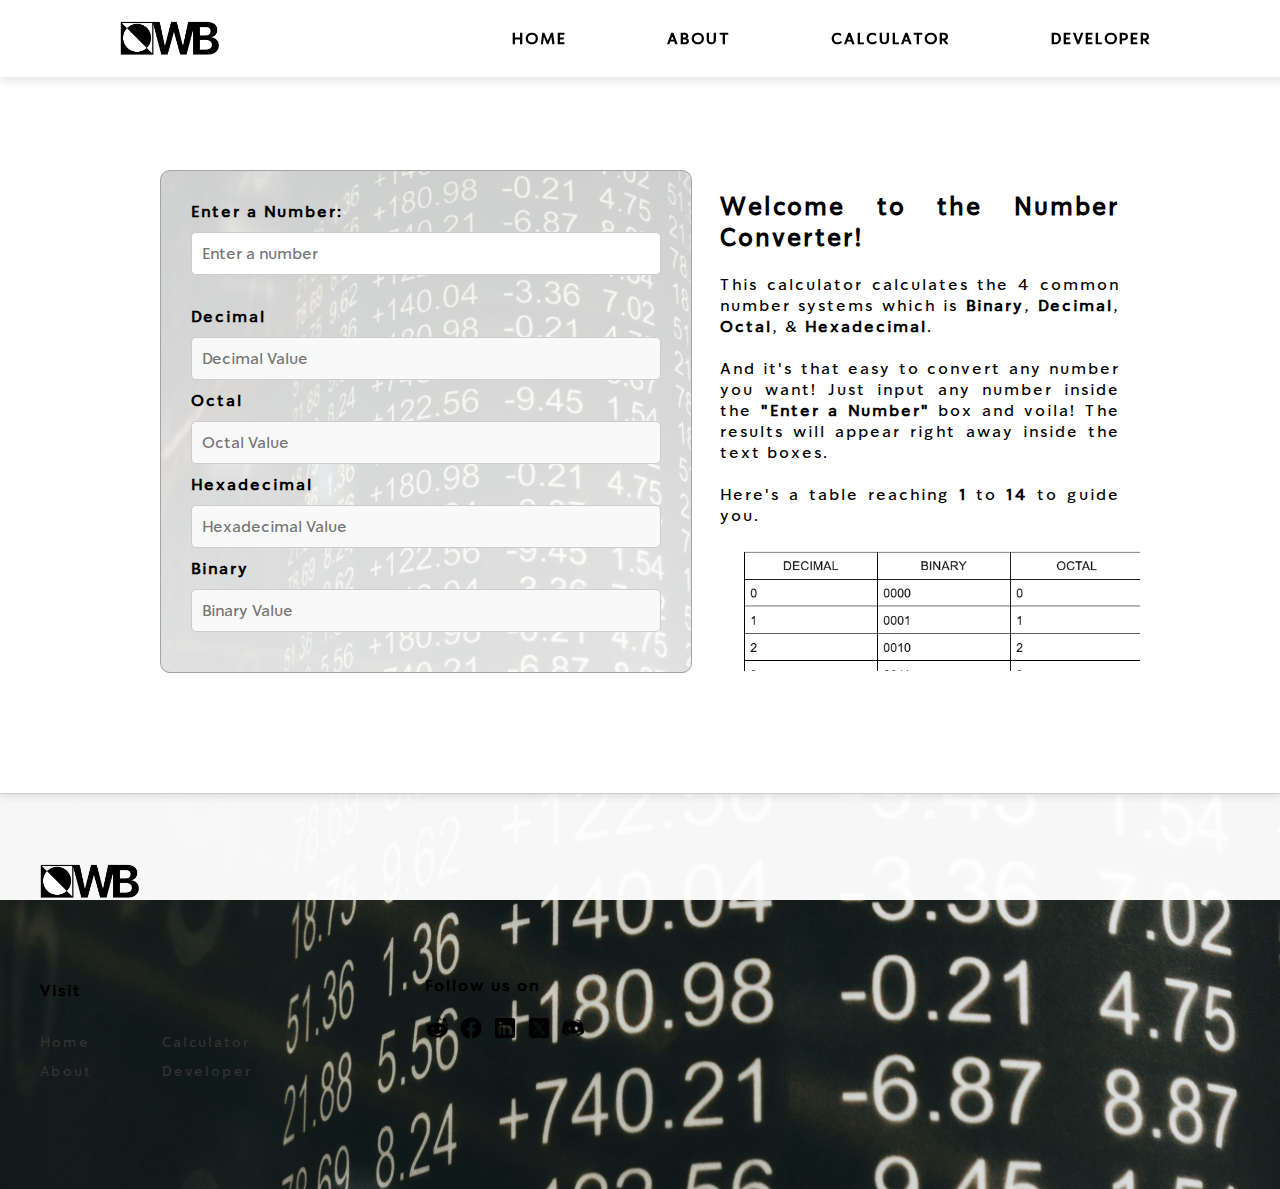
<file: index.html>
<html>
    <head>
        <link rel="stylesheet" href="CONV-Calculator.css">
        <script src="CONVjs.js" defer></script>
    </head>
    <body>
        
      <nav>
        <span onclick="window.location.href='CONV-Home.html';" style="cursor: pointer;">
            <img src="wbtm.png" alt="Clickable Logo">
        </span>
        <div class="links">
            <a href="CONV-Home.html"><span>HOME</span></a>
            <a href="CONV-About.html"><span>ABOUT</span></a>
            <a href="index.html"><span>CALCULATOR</span></a>
            <a href="CONV-Dev.html"><span>DEVELOPER</span></a>
        </div>
    </nav>

        <header>
           
        </header>

        <div class="mainbody">
            <div class="leftside">
                <div class="converter">
                  <label for="numberInput">Enter a Number:</label>
                  <input type="text" id="numberInput" placeholder="Enter a number">
              
                  <br><br>
              
                  <label>Decimal</label>
                  <input type="text" id="decimalResult" placeholder="Decimal Value" readonly>
              
                  <label>Octal</label>
                  <input type="text" id="octalResult" placeholder="Octal Value" readonly>
              
                  <label>Hexadecimal</label>
                  <input type="text" id="hexadecimalResult" placeholder="Hexadecimal Value" readonly>
              
                  <label>Binary</label>
                  <input type="text" id="binaryResult" placeholder="Binary Value" readonly>
                </div>
            </div>
            <div class="rightside">
              <p><h2><b>Welcome to the Number Converter!</b></h2>
                    
                This calculator calculates the 4 common number systems which is <b>Binary</b>, <b>Decimal</b>, <b>Octal</b>, & <b>Hexadecimal</b>.
                <br><br>
            
                And it's that easy to convert any number you want! Just input any number inside the <b>"Enter a Number"</b> box and voila!
                The results will appear right away inside the text boxes.<br><br>

                Here's a table reaching <b>1</b> to <b>14</b> to guide you.<br><br>

                <head><img src="CONVQ2img.png"></head>
            </p>
            </div>
        </div>

        <footer class="footer">
            <div class="footer-container">
          
              <div class="footer-links">
                <img src="wbtm.png" alt="Footer Image" class="footer-image">
                <h4>Visit</h4>
                <div class="links-group">
                  <ul>
                    <li><a href="CONV-Home.html">Home</a></li>
                    <li><a href="CONV-About.html">About</a></li>
                  </ul>
                  <ul>
                    <li><a href="index.html">Calculator</a></li>
                    <li><a href="CONV-Dev.html">Developer</a></li>
                  </ul>
                </div>
              </div>
          
              <div class="footer-social">
                <h4>Follow us on</h4>
                <div class="social-icons">
                  <a href="https://www.reddit.com/user/lmao_fine/"><img src="reddit.png" alt="Reddit"></a>
                  <a href="https://www.facebook.com/vinceedward.blaya.1"><img src="facebook.png" alt="Facebook"></a>
                  <a href="https://www.linkedin.com/in/vince-blaya-786873280/"><img src="linkedin.png" alt="LinkedIn"></a>
                  <a href="https://x.com/Bububjhib"><img src="twitter-x.png" alt="Twitter"></a>
                  <a href="https://discord.gg/GNZacyxQDV"><img src="discord.png" alt="Discord"></a>
                </div>
              </div>
            </div>
          </footer>
          
    </body>
</html>
</file>
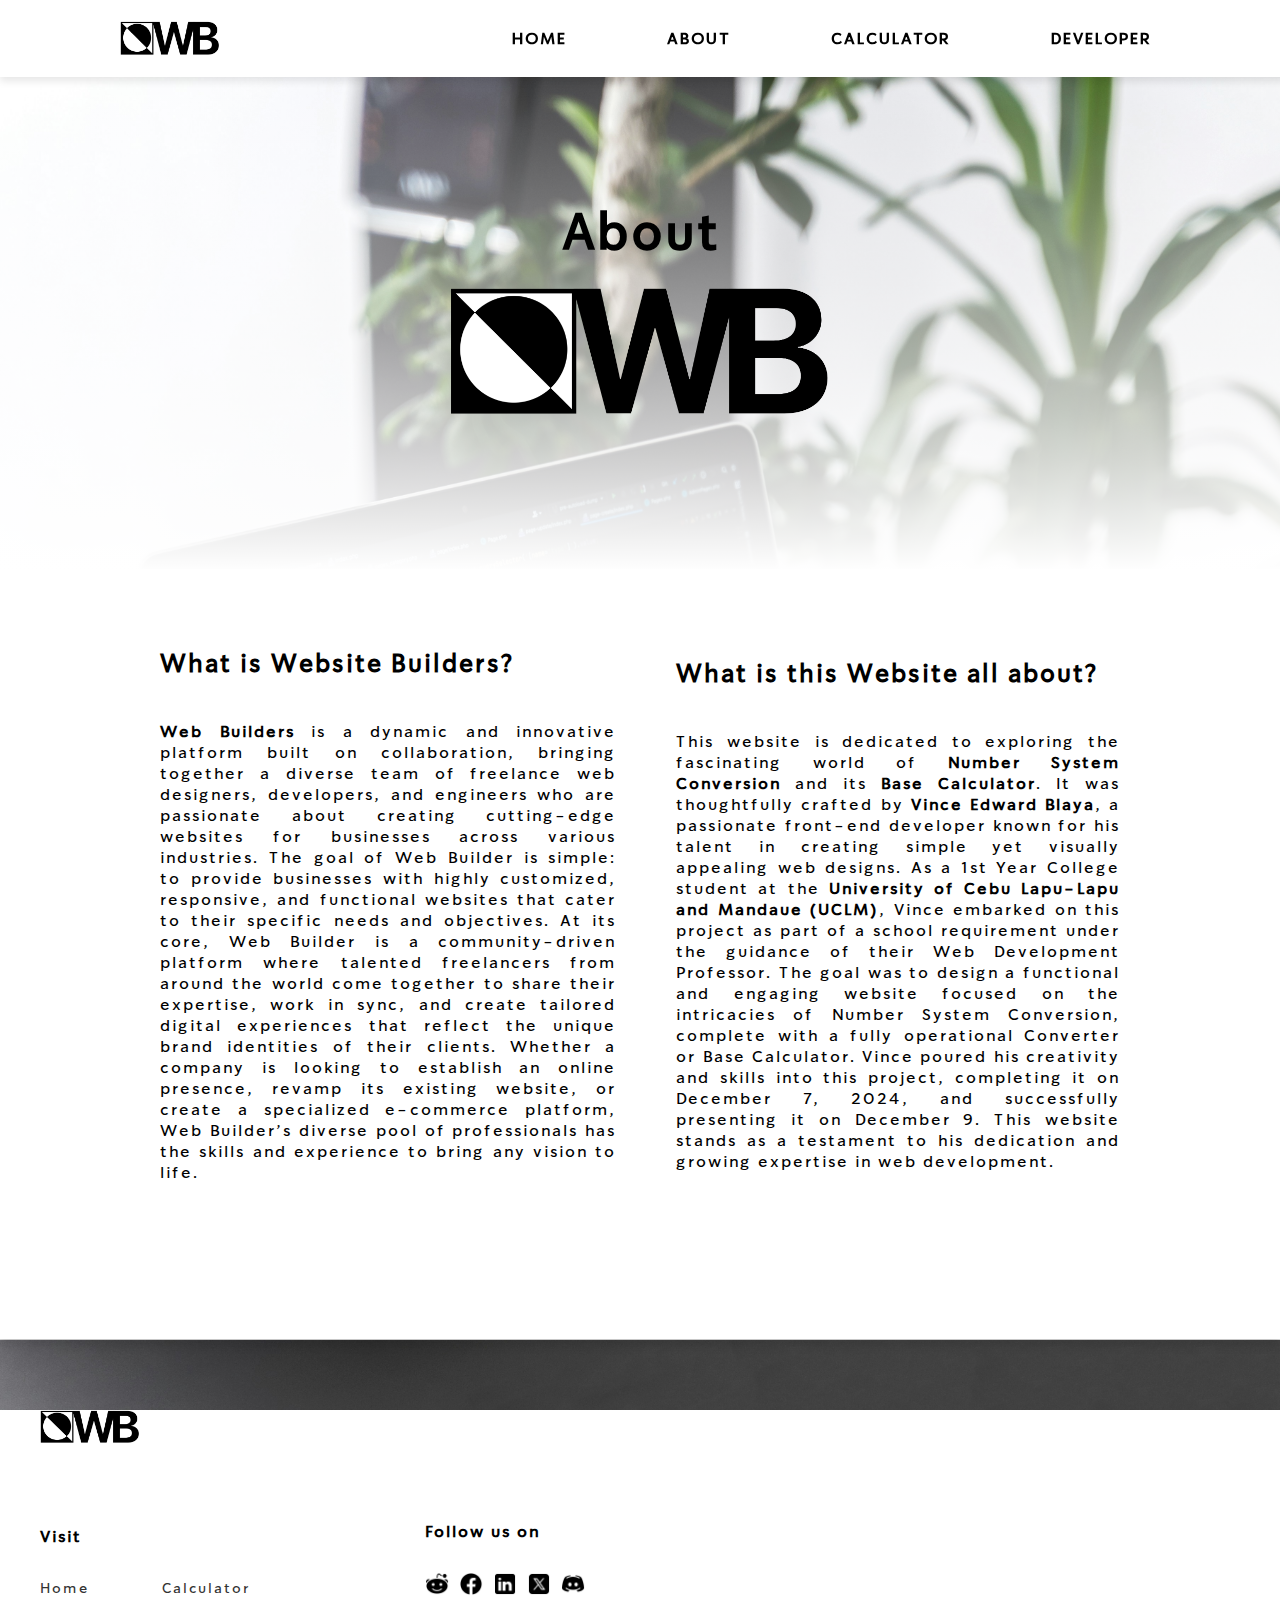
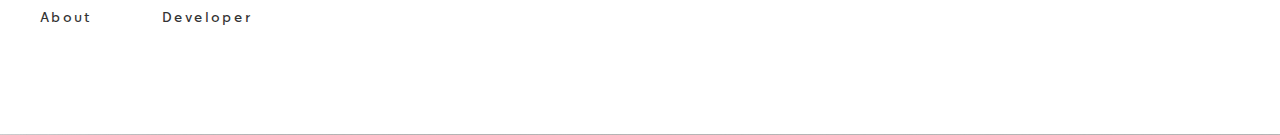
<file: CONV-About.html>
<html>
    <head>
        <link rel="stylesheet" href="CONV-About.css">
    </head>
    <body>
        
      <nav>
        <span onclick="window.location.href='CONV-Home.html';" style="cursor: pointer;">
            <img src="wbtm.png" alt="Clickable Logo">
        </span>
        <div class="links">
            <a href="CONV-Home.html"><span>HOME</span></a>
            <a href="CONV-About.html"><span>ABOUT</span></a>
            <a href="index.html"><span>CALCULATOR</span></a>
            <a href="CONV-Dev.html"><span>DEVELOPER</span></a>
        </div>
    </nav>

        <div class="about-header">
          <p>About</p>
          <img src="wbtm.png" alt="About Section Image" class="about-image">
        </div>

        <div class="mainbody">

            <div class="leftside">
                <p>
                  
                  <h2><b>What is Website Builders?</b></h2><br>
                  
                  <b>Web Builders</b> is a dynamic and innovative platform built on collaboration, bringing together a diverse team of 
                  freelance web designers, developers, and engineers who are passionate about creating cutting-edge websites for
                  businesses across various industries. The goal of Web Builder is simple: to provide businesses with highly 
                  customized, responsive, and functional websites that cater to their specific needs and objectives. 
                  At its core, Web Builder is a community-driven platform where talented freelancers from around the world come 
                  together to share their expertise, work in sync, and create tailored digital experiences that reflect the 
                  unique brand identities of their clients. Whether a company is looking to establish an online presence, 
                  revamp its existing website, or create a specialized e-commerce platform, Web Builder’s diverse pool of 
                  professionals has the skills and experience to bring any vision to life.

                </p>
            </div>

            <div class="rightside">
                <p>

                  <h2><b>What is this Website all about?</b></h2><br>
                  
                  This website is dedicated to exploring the fascinating world of <b>Number System Conversion</b> and its 
                  <b>Base Calculator</b>. It was thoughtfully crafted by <b>Vince Edward Blaya</b>, a passionate front-end 
                  developer known for his talent in creating simple yet visually appealing web designs. As a 1st Year College 
                  student at the <b>University of Cebu Lapu-Lapu and Mandaue (UCLM)</b>, Vince embarked on this project as 
                  part of a school requirement under the guidance of their Web Development Professor. The goal was to design 
                  a functional and engaging website focused on the intricacies of Number System Conversion, complete with a 
                  fully operational Converter or Base Calculator. Vince poured his creativity and skills into this project, 
                  completing it on December 7, 2024, and successfully presenting it on December 9. This website stands as a 
                  testament to his dedication and growing expertise in web development.

                </p>
            </div>
        </div>

        <footer class="footer">
            <div class="footer-container">
          
              <div class="footer-links">
                <img src="wbtm.png" alt="Footer Image" class="footer-image">
                <h4>Visit</h4>
                <div class="links-group">
                  <ul>
                    <li><a href="CONV-Home.html">Home</a></li>
                    <li><a href="CONV-About.html">About</a></li>
                  </ul>
                  <ul>
                    <li><a href="index.html">Calculator</a></li>
                    <li><a href="CONV-Dev.html">Developer</a></li>
                  </ul>
                </div>
              </div>
          
              <div class="footer-social">
                <h4>Follow us on</h4>
                <div class="social-icons">
                  <div class="social-icons">
                    <a href="https://www.reddit.com/user/lmao_fine/"><img src="reddit.png" alt="Reddit"></a>
                    <a href="https://www.facebook.com/vinceedward.blaya.1"><img src="facebook.png" alt="Facebook"></a>
                    <a href="https://www.linkedin.com/in/vince-blaya-786873280/"><img src="linkedin.png" alt="LinkedIn"></a>
                    <a href="https://x.com/Bububjhib"><img src="twitter-x.png" alt="Twitter"></a>
                    <a href="https://discord.gg/GNZacyxQDV"><img src="discord.png" alt="Discord"></a>
                  </div>
                </div>
              </div>
            </div>
          </footer>
          
    </body>
</html>
</file>
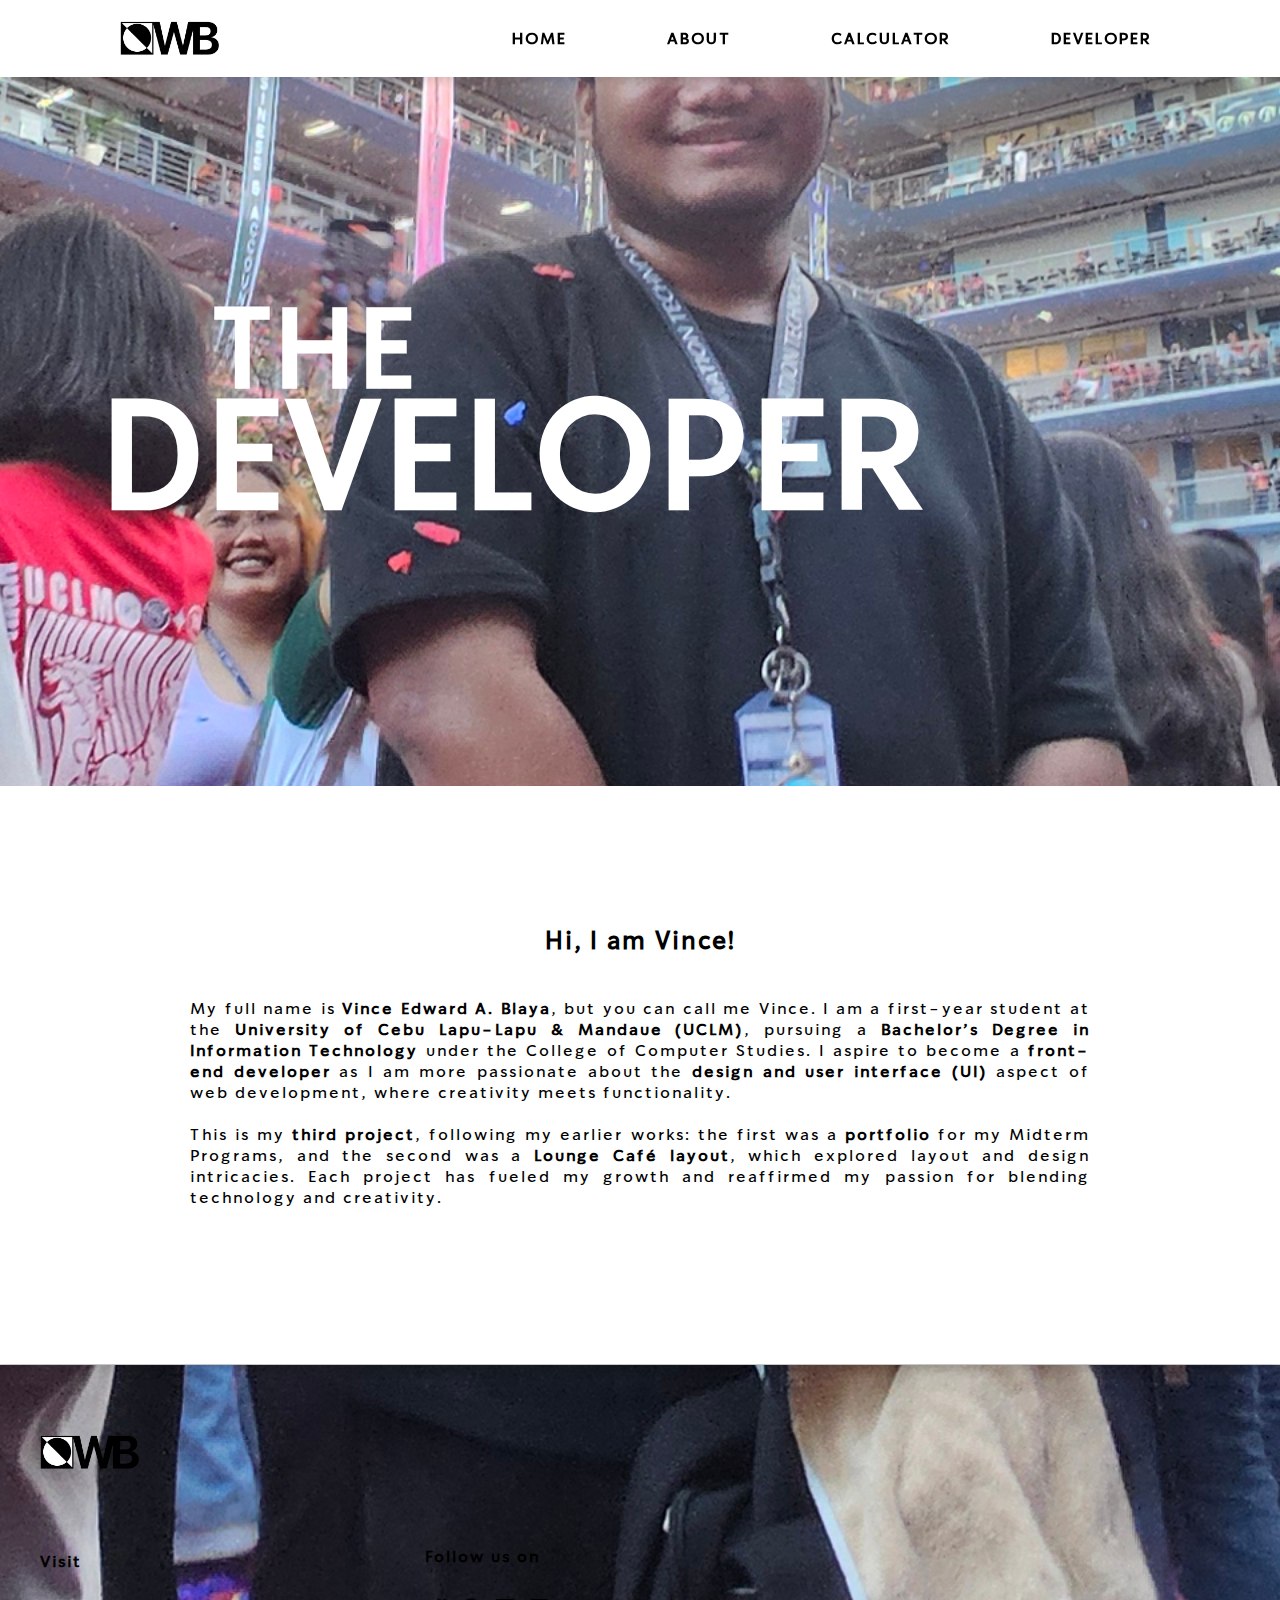
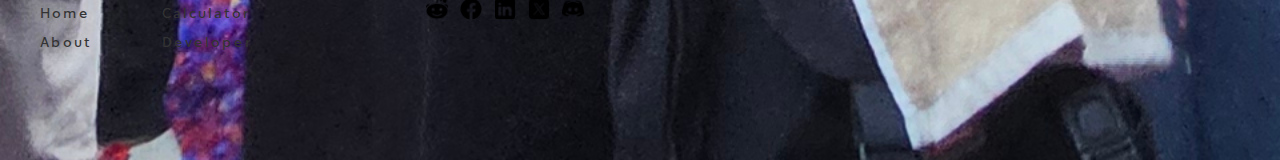
<file: CONV-Dev.html>
<html>
    <head>
        <link rel="stylesheet" href="CONV-Dev.css">
    </head>
    <body>
        
      <nav>
        <span onclick="window.location.href='CONV-Home.html';" style="cursor: pointer;">
            <img src="wbtm.png" alt="Clickable Logo">
        </span>
        <div class="links">
            <a href="CONV-Home.html"><span>HOME</span></a>
            <a href="CONV-About.html"><span>ABOUT</span></a>
            <a href="index.html"><span>CALCULATOR</span></a>
            <a href="CONV-Dev.html"><span>DEVELOPER</span></a>
        </div>
    </nav>

        <div class="about-header">
          <p>THE</p>
          <h1>DEVELOPER</h1>
        </div>

        <div class="mainbody">

            <div class="leftside">
                <p>
                  
                  <h2><b>Hi, I am Vince!</b></h2><br>
                  
                  My full name is <b>Vince Edward A. Blaya</b>, but you can call me Vince. I am a first-year student at the 
                  <b>University of Cebu Lapu-Lapu & Mandaue (UCLM)</b>, pursuing a <b>Bachelor’s Degree in Information 
                    Technology</b> under the College of Computer Studies. I aspire to become a <b>front-end developer</b> 
                    as I am more passionate about the <b>design and user interface (UI)</b> aspect of web development, where 
                    creativity meets functionality.<br><br>

                  This is my <b>third project</b>, following my earlier works: the first was a <b>portfolio</b> for my Midterm 
                  Programs, and the second was a <b>Lounge Café layout</b>, which explored layout and design intricacies. Each 
                  project has fueled my growth and reaffirmed my passion for blending technology and creativity.

                </p>
            </div>
        </div>

        <footer class="footer">
            <div class="footer-container">
          
              <div class="footer-links">
                <img src="wbtm.png" alt="Footer Image" class="footer-image">
                <h4>Visit</h4>
                <div class="links-group">
                  <ul>
                    <li><a href="CONV-Home.html">Home</a></li>
                    <li><a href="CONV-About.html">About</a></li>
                  </ul>
                  <ul>
                    <li><a href="index.html">Calculator</a></li>
                    <li><a href="CONV-Dev.html">Developer</a></li>
                  </ul>
                </div>
              </div>
          
              <div class="footer-social">
                <h4>Follow us on</h4>
                <div class="social-icons">
                  <div class="social-icons">
                    <a href="https://www.reddit.com/user/lmao_fine/"><img src="reddit.png" alt="Reddit"></a>
                    <a href="https://www.facebook.com/vinceedward.blaya.1"><img src="facebook.png" alt="Facebook"></a>
                    <a href="https://www.linkedin.com/in/vince-blaya-786873280/"><img src="linkedin.png" alt="LinkedIn"></a>
                    <a href="https://x.com/Bububjhib"><img src="twitter-x.png" alt="Twitter"></a>
                    <a href="https://discord.gg/GNZacyxQDV"><img src="discord.png" alt="Discord"></a>
                  </div>
                </div>
              </div>
            </div>
          </footer>
          
    </body>
</html>
</file>
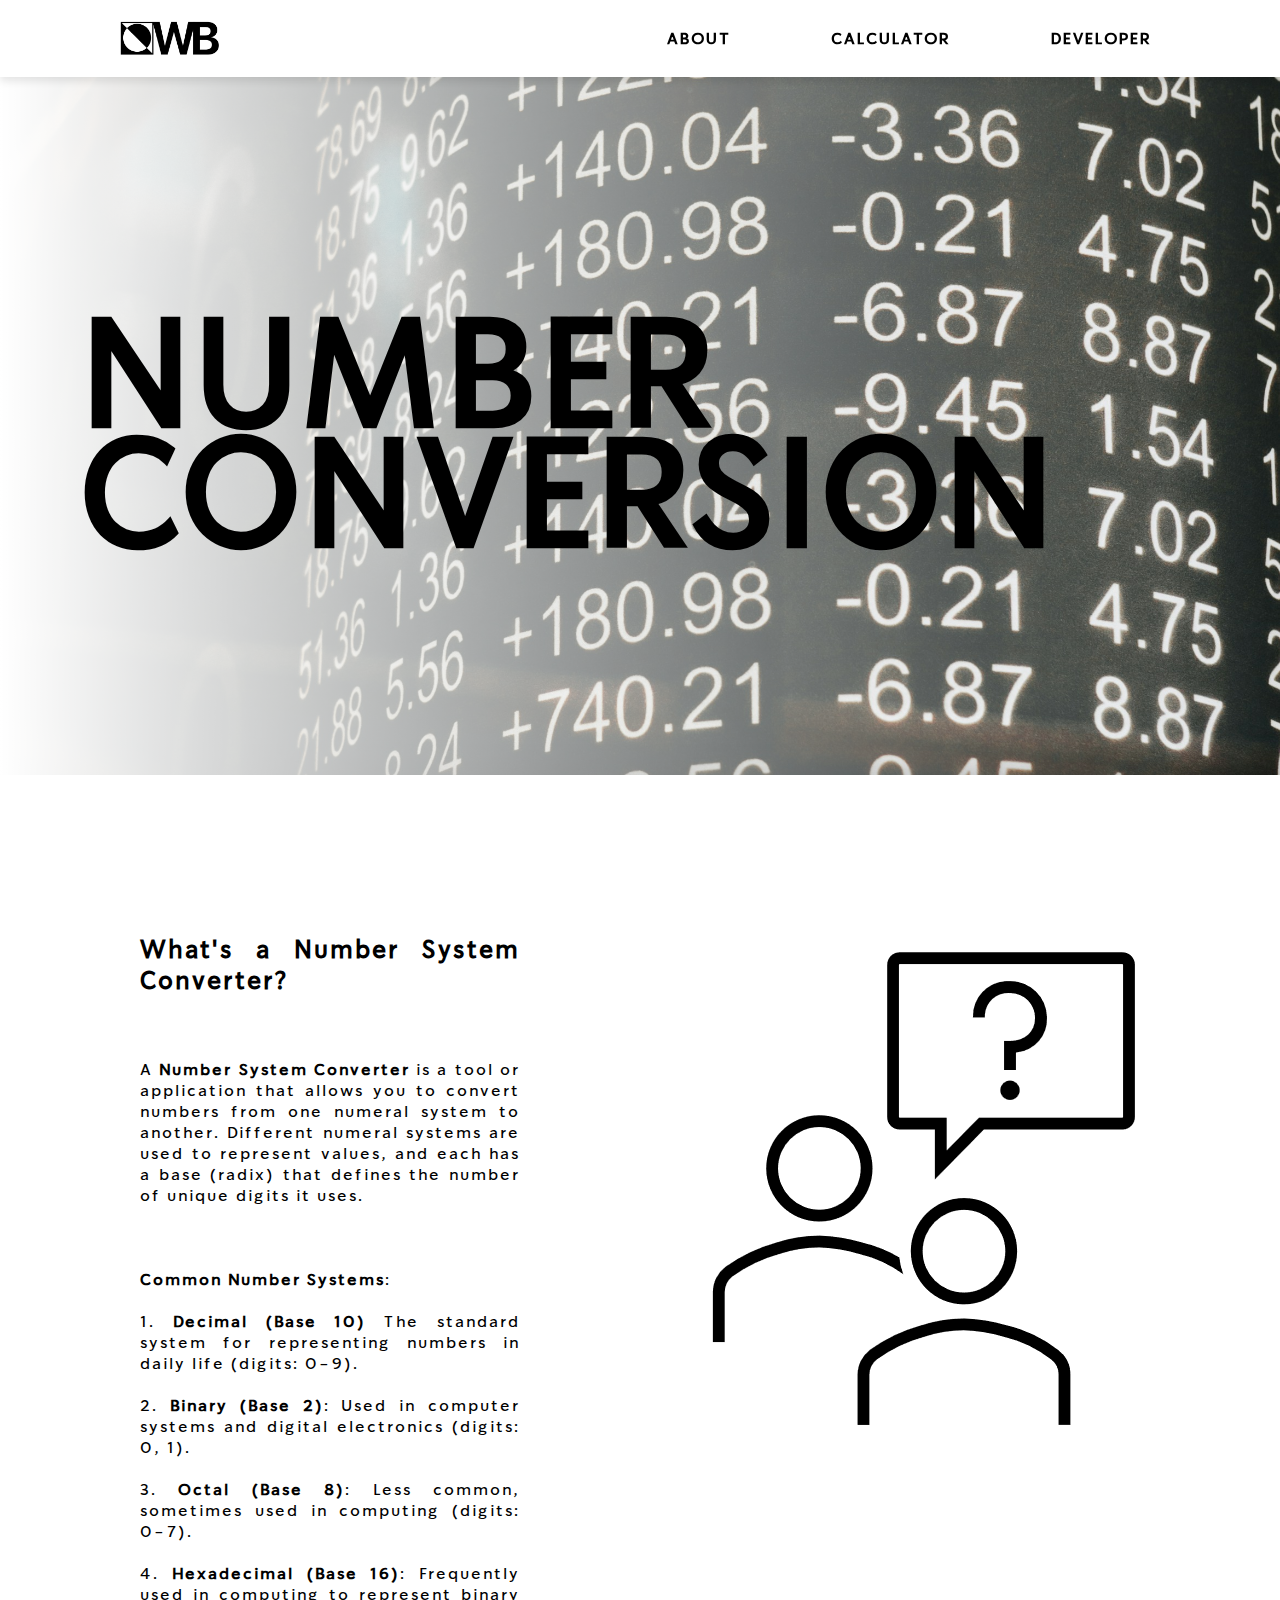
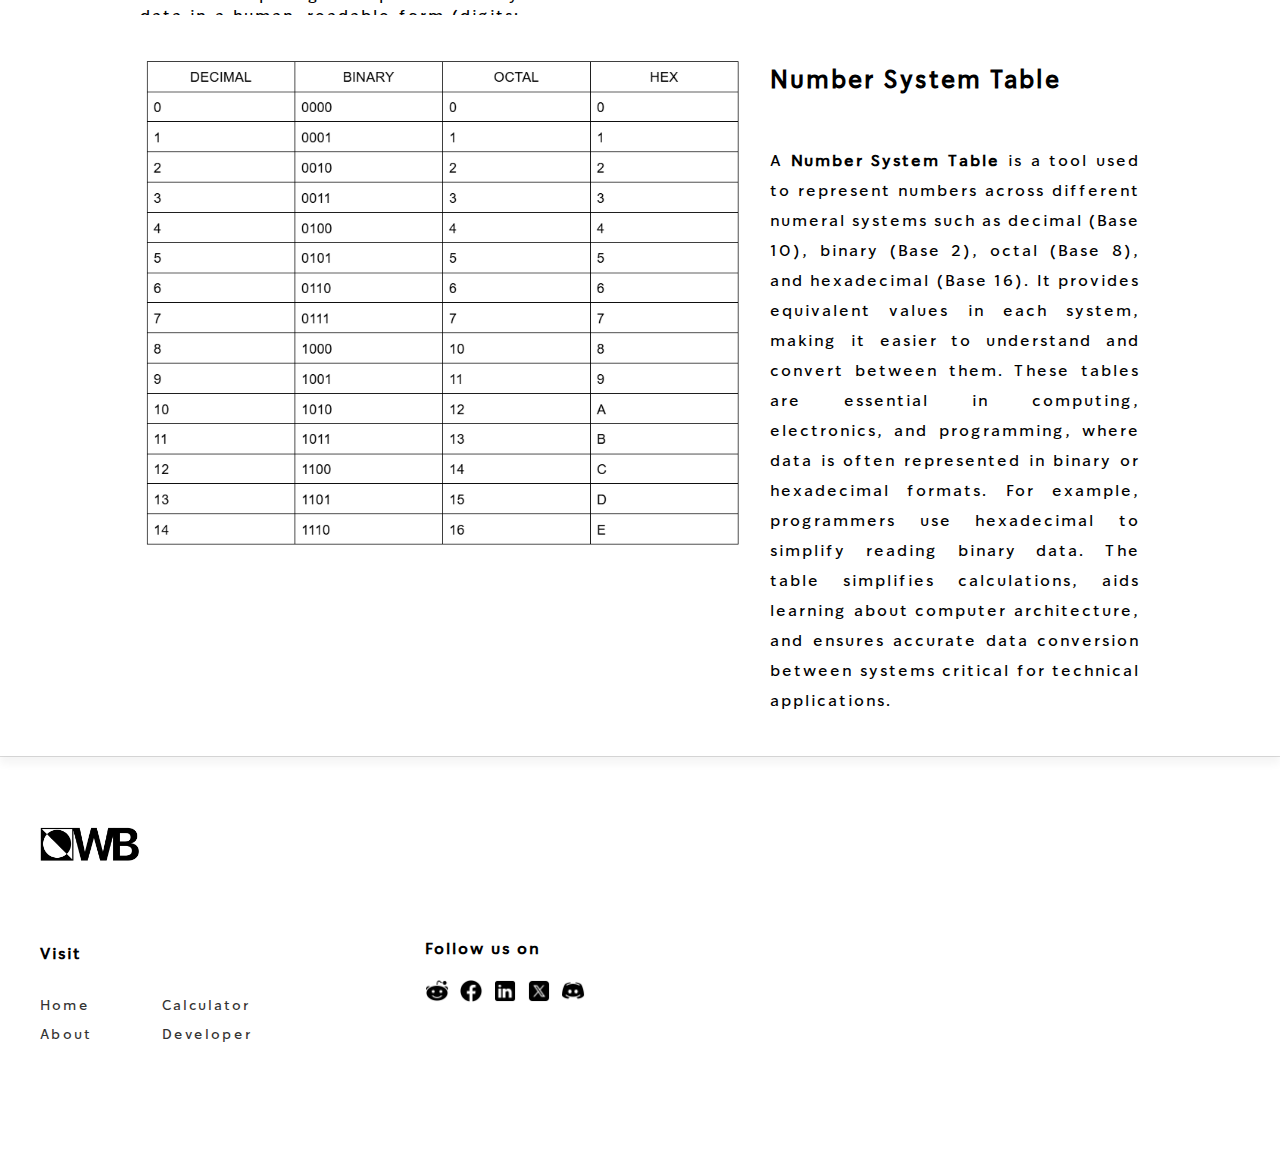
<file: CONV-Home.html>
<html>
    <head>
        <link rel="stylesheet" href="CONV-Home.css">
    </head>
    <body>
        
      <nav>
        <span>
            <img src="wbtm.png" alt="Clickable Logo">
        </span>
        <div class="links">
            <a href="CONV-About.html"><span>ABOUT</span></a>
            <a href="index.html"><span>CALCULATOR</span></a>
            <a href="CONV-Dev.html"><span>DEVELOPER</span></a>
        </div>
    </nav>

        <header>
            <h1>NUMBER</h1>
            <h2>CONVERSION</h2>
        </header>

        <div class="mainbody">
            <div class="leftside">
                <p><h2><b>What's a Number System Converter?</b></h2><br><br>
                    
                    A <b>Number System Converter</b> is a tool or application that allows you to convert numbers from one numeral system to another. 
                   Different numeral systems are used to represent values, and each has a base (radix) that defines the number of unique digits it uses.<br><br><br><br>
                
                    <b>Common Number Systems</b>:<br><br>
                    1. <b>Decimal (Base 10)</b> The standard system for representing numbers in daily life (digits: 0-9).<br><br>
                    2. <b>Binary (Base 2)</b>: Used in computer systems and digital electronics (digits: 0, 1).<br><br>
                    3. <b>Octal (Base 8)</b>: Less common, sometimes used in computing (digits: 0-7).<br><br>
                    4. <b>Hexadecimal (Base 16)</b>: Frequently used in computing to represent 
                          binary data in a human-readable form (digits: 0-9, A-F).
                </p>
            </div>
            <div class="rightside">
                <head><img src="CONVQimg.png"></head>
            </div>
        </div>

        <div class="mainbody2">
            <div class="rightside2">
                <head><img src="CONVQ2img.png"></head>
            </div>
            <div class="leftside2">
                <br><p><h2><b>Number System Table</b></h2><br>
                    
                    A <b>Number System Table</b> is a tool used to represent numbers across different numeral systems such as decimal (Base 10), binary (Base 2), 
                    octal (Base 8), and hexadecimal (Base 16). It provides equivalent values in each system, making it easier to understand and convert between them. 
                    These tables are essential in computing, electronics, and programming, where data is often represented in binary or hexadecimal formats. For example, 
                    programmers use hexadecimal to simplify reading binary data. The table simplifies calculations, aids learning about computer architecture, and ensures 
                    accurate data conversion between systems critical for technical applications.
                </p>
            </div>
        </div>

        <footer class="footer">
            <div class="footer-container">
          
              <div class="footer-links">
                <img src="wbtm.png" alt="Footer Image" class="footer-image">
                <h4>Visit</h4>
                <div class="links-group">
                  <ul>
                    <li><a href="CONV-Calculator.html">Home</a></li>
                    <li><a href="CONV-About.html">About</a></li>
                  </ul>
                  <ul>
                    <li><a href="index.html">Calculator</a></li>
                    <li><a href="CONV-Dev.html">Developer</a></li>
                  </ul>
                </div>
              </div>
          
              <div class="footer-social">
                <h4>Follow us on</h4>
                <div class="social-icons">
                  <a href="https://www.reddit.com/user/lmao_fine/"><img src="reddit.png" alt="Reddit"></a>
                  <a href="https://www.facebook.com/vinceedward.blaya.1"><img src="facebook.png" alt="Facebook"></a>
                  <a href="https://www.linkedin.com/in/vince-blaya-786873280/"><img src="linkedin.png" alt="LinkedIn"></a>
                  <a href="https://x.com/Bububjhib"><img src="twitter-x.png" alt="Twitter"></a>
                  <a href="https://discord.gg/GNZacyxQDV"><img src="discord.png" alt="Discord"></a>
                </div>
              </div>
            </div>
          </footer>

    </body>
</html>
</file>
<file: CONV-Calculator.css>
@font-face 
{
    font-family: 'SoDoSans';
    src: url('./SoDoSans-Regular.ttf') format('truetype');
}

body 
{
            background-image: url(CONVimg.jpg);
            min-height: auto; 
            background-attachment: fixed;
            background-position: center;
            background-repeat: no-repeat;
            background-size: cover;
            margin: 0;
            padding: 0;
}

header 
{
            position: relative;
            padding: 20px;
            background: linear-gradient(to right, white 0%, rgba(255, 255, 255, 0) 100%);
            z-index: 1;
            min-height: 0px;
}

header h1
{
            margin: 0; 
            position: absolute; 
            top: 190px; 
            left: 80px; 
            font-size: 110px;
            font-family: 'SoDoSans';
            font-weight: 1200;
            letter-spacing: 2px;
            color: black;
}

nav 
{
            background-color: white;
            overflow: hidden;
            position: fixed;
            top: 0;
            left: 0;
            width: 100%;
            z-index: 1000;
            box-shadow: 0 4px 8px rgba(0, 0, 0, 0.1);
            display: flex;
            align-items: center;
            justify-content: space-between;
            padding: 21px 50px; 
}

nav span 
{
            display: inline-block;
            cursor: pointer;
            font-family: 'SoDoSans';
            font-weight: 700;
            letter-spacing: 2px;
}

nav img 
{
            width: 100px;
            margin-left: 70px;
}

nav .links 
{
            display: flex;
            gap: 100px; 
            flex-grow: 1;
            justify-content: flex-end;
            margin-right: 178px;
}

nav a 
{
            text-decoration: none;
            color: black;
            font-family: 'SoDoSans';
            font-weight: 700;
            letter-spacing: 2px;
            display: inline-block;
}

nav a span 
{
            padding: 0; 
            transition: color 0.3s ease; 
}

nav a:hover span 
{
            color: grey; 
}

.mainbody
{
            background-color: white;
            position: relative;
            justify-content: center; 
            align-items: center;
            gap: 20px;
            display: flex;
            padding-left: 140px;
            padding-right: 140px;
            padding-top: 90px;
            padding-bottom: 100px;
            min-height: auto;
            font-family: 'SoDoSans';
            letter-spacing: 2px;
            box-shadow: 0 4px 8px rgba(0, 0, 0, 0.1);
}

.leftside
{
            background-color: white;
            margin: 0;
            padding: 20px;
            border-radius: 20px;
            width: 50%;
}

.rightside
{
            overflow: scroll;
            height: 479px;
            scrollbar-width: none; 
            text-align: justify;
            background-color: white;
            margin: 0;
            padding: 20px;
            width: 50%;
}

.rightside img
{
            top: 40px; 
            width: 540px;
            margin-top: 0px;
            margin-left: 18px;
}
.converter 
{
            margin-top: 20px;
            background: linear-gradient(rgba(255, 255, 255, 0.792), rgba(255, 255, 255, 0.863)), url(CONVimg.jpg);
            background-repeat: no-repeat;
            background-size: cover;
            border: 1px solid #a4a4a4;
            padding: 30px;
            border-radius: 10px;
            width: 470px;
}

label 
{
            font-weight: bold;
            font-family: 'SoDoSans';
            margin-bottom: 5px;
            display: inline-block;
}

input 
{
            padding: 10px;
            margin-top: 5px;
            margin-bottom: 10px;
            width: 100%;
            font-family: 'SoDoSans';
            font-size: 16px;
            border: 1px solid #ccc;
            border-radius: 5px;
}

input[readonly] 
{
            background-color: #f9f9f9;
            color: #6E7272;
}

.footer 
{
            background: linear-gradient(rgba(255, 255, 255, 0.953), rgba(255, 255, 255, 0.964)), url(CONVimg.jpg);
            background-attachment: fixed;
            background-position: center;
            background-repeat: no-repeat;
            background-size: cover;
            padding: 50px 0;
            padding-bottom: 100px;
            border-top: 1px solid #ddd;
            font-family: 'SoDoSans';
            letter-spacing: 2px;
}
  
.footer-container 
{
            display: flex;
            justify-content: space-between;
            flex-direction: row;
            align-items: flex-start;
            max-width: 1200px;
            margin: 0 auto;
            padding: 0 20px;
            gap: 50px;
}
  
.footer-links, .footer-social 
{
            flex: 1;
            margin-right: 20px;
            width: 100%;
}

.footer-social 
{
            display: flex;
            flex-direction: column; 
            align-items: flex-start; 
            margin-top: 110px;
            margin-right: 500px;
}
  
.footer-links h4, .footer-social h4 
{
            font-size: 16px;
            margin-bottom: 10px;
}
  
.footer-links ul 
{
            list-style: none;
            padding: 0;
}
  
.footer-links li 
{
            margin-bottom: 8px;
}
  
.footer-links a 
{
            text-decoration: none;
            color: #333;
            font-size: 14px;
}
  
.footer-links a:hover 
{
            text-decoration: underline;
}
  
.footer-social .social-icons 
{
            display: flex;
            gap: 10px;
            margin-top: 10px;
}
  
.footer-social .social-icons a img 
{
            width: 24px; /* Adjust size as needed */
            height: 24px;
            transition: transform 0.3s;
}
  
.footer-social .social-icons a img:hover 
{
            transform: scale(1.2);
}

.footer-links 
{
            display: flex;
            flex-direction: column;
}
  
.links-group 
{
            display: flex; 
            gap: 70px; 
            padding-top: 20px;
}
  
.footer-links ul 
{
            list-style: none;
            padding: 0;
            margin: 0;
}
  
.footer-links ul li 
{
            margin-bottom: 8px;
}
  
.footer-links ul a 
{
            text-decoration: none;
            color: #333;
            font-size: 14px;
            transition: transform 0.3s ease;
            display: inline-block; 
}
  
.footer-links ul a:hover 
{
            text-decoration: none;
            transform: scale(1.2);
}

.footer-image 
{
            display: block;
            margin: 0;
            max-width: 100px; 
            height: auto;
            padding-bottom: 60px;
            padding-top: 20px;
}
</file>
<file: CONV-About.css>
@font-face 
{
    font-family: 'SoDoSans';
    src: url('./SoDoSans-Regular.ttf') format('truetype');
}

body 
{
            background: linear-gradient(to top, rgba(255, 255, 255, 1) 67%, rgba(255, 255, 255, 0) 100%), url(CONVAimg.jpg);
            background-position: bottom;
            background-size: cover;
            background-repeat: no-repeat;
            min-height: auto;
            margin: 0;
            padding: 0;
}

header h1
{
            margin: 0; 
            position: absolute; 
            top: 190px; 
            left: 80px; 
            font-size: 110px;
            font-family: 'SoDoSans';
            font-weight: 1200;
            letter-spacing: 2px;
            color: black;
}

nav
{
            background-color: white;
            overflow: hidden;
            position: fixed;
            top: 0;
            left: 0;
            width: 100%;
            z-index: 1000;
            box-shadow: 0 4px 8px rgba(0, 0, 0, 0.1);
}

nav 
{
            background-color: white;
            overflow: hidden;
            position: fixed;
            top: 0;
            left: 0;
            width: 100%;
            z-index: 1000;
            box-shadow: 0 4px 8px rgba(0, 0, 0, 0.1);
            display: flex;
            align-items: center;
            justify-content: space-between;
            padding: 21px 50px; 
}

nav span 
{
            display: inline-block;
            cursor: pointer;
            font-family: 'SoDoSans';
            font-weight: 700;
            letter-spacing: 2px;
}

nav img 
{
            width: 100px;
            margin-left: 70px;
}

nav .links 
{
            display: flex;
            gap: 100px; 
            flex-grow: 1;
            justify-content: flex-end;
            margin-right: 178px;
}

nav a 
{
            text-decoration: none;
            color: black;
            font-family: 'SoDoSans';
            font-weight: 700;
            letter-spacing: 2px;
            display: inline-block;
}

nav a span 
{
            padding: 0; 
            transition: color 0.3s ease; 
}

nav a:hover span 
{
            color: grey; 
}

.about-header 
{
            text-align: center;
            margin-bottom: 150px;
            margin-top: 200px;
}

.about-header p 
{
            font-family: 'SoDoSans';
            font-weight: 700;
            font-size: 50px;
            margin: 20px 0;
            color: black;
            letter-spacing: 2px;
}

.about-header .about-image 
{
            max-width: 30%;
            height: auto;
            margin: 20px auto;
            display: block;
}

.mainbody
{
            background-color: white;
            position: relative;
            justify-content: center; 
            align-items: center;
            gap: 20px;
            display: flex;
            padding-left: 140px;
            padding-right: 140px;
            padding-top: 40px;
            padding-bottom: 120px;
            min-height: auto;
            font-family: 'SoDoSans';
            letter-spacing: 2px;
            box-shadow: 0 8px 8px rgba(0, 0, 0, 0.1);
}

.leftside
{
            background-color: white;
            margin: 0;
            padding: 20px;
            border-radius: 20px;
            text-align: justify;
}

.rightside
{
            background-color: white;
            margin: 0;
            padding: 20px;
            border-radius: 20px;
            text-align: justify;
}

.footer 
{
            background: linear-gradient(rgba(255, 255, 255, 0.84), rgba(255, 255, 255, 0.84)), url(CONVAimg.jpg);
            background-attachment: fixed;
            background-position: center;
            background-repeat: no-repeat;
            background-size: cover;
            padding: 50px 0;
            padding-bottom: 100px;
            border-top: 1px solid #ddd;
            font-family: 'SoDoSans';
            letter-spacing: 2px;
}
  
.footer-container 
{
            display: flex;
            justify-content: space-between;
            flex-direction: row;
            align-items: flex-start;
            max-width: 1200px;
            margin: 0 auto;
            padding: 0 20px;
            gap: 50px;
}
  
.footer-links, .footer-social 
{
            flex: 1;
            margin-right: 20px;
            width: 100%;
}

.footer-social 
{
            display: flex;
            flex-direction: column; 
            align-items: flex-start; 
            margin-top: 110px; 
            margin-right: 500px;
}
  
.footer-links h4, .footer-social h4 
{
            font-size: 16px;
            margin-bottom: 10px;
}
  
.footer-links ul 
{
            list-style: none;
            padding: 0;
}
  
.footer-links li 
{
            margin-bottom: 8px;
}
  
.footer-links a 
{
            text-decoration: none;
            color: #333;
            font-size: 14px;
}
  
.footer-links a:hover 
{
            text-decoration: underline;
}
  
.footer-social .social-icons 
{
            display: flex;
            gap: 10px;
            margin-top: 10px;
}
  
.footer-social .social-icons a img 
{
            width: 24px; /* Adjust size as needed */
            height: 24px;
            transition: transform 0.3s;
}
  
.footer-social .social-icons a img:hover 
{
            transform: scale(1.2);
}

.footer-links 
{
            display: flex;
            flex-direction: column;
}
  
.links-group 
{
            display: flex; 
            gap: 70px; 
            padding-top: 20px;
}
  
.footer-links ul 
{
            list-style: none;
            padding: 0;
            margin: 0;
}
  
.footer-links ul li 
{
            margin-bottom: 8px;
}
  
.footer-links ul a 
{
            text-decoration: none;
            color: #333;
            font-size: 14px;
            transition: transform 0.3s ease;
            display: inline-block; 
}
  
.footer-links ul a:hover 
{
            text-decoration: none;
            transform: scale(1.2);
}

.footer-image 
{
            display: block;
            margin: 0;
            max-width: 100px; 
            height: auto;
            padding-bottom: 60px;
            padding-top: 20px;
}
</file>
<file: CONV-Dev.css>
@font-face 
{
    font-family: 'SoDoSans';
    src: url('./SoDoSans-Regular.ttf') format('truetype');
}

body 
{
            background-image: url(devpic.jpg);
            background-position-x: -1600px;
            background-position-y: -1440px;
            background-position: cover;
            background-size: 340%;
            background-repeat: no-repeat;
            min-height: auto;
            margin: 0;
            padding: 0;
}

nav
{
            background-color: white;
            overflow: hidden;
            position: fixed;
            top: 0;
            left: 0;
            width: 100%;
            z-index: 1000;
            box-shadow: 0 4px 8px rgba(0, 0, 0, 0.1);
}

nav 
{
            background-color: white;
            overflow: hidden;
            position: fixed;
            top: 0;
            left: 0;
            width: 100%;
            z-index: 1000;
            box-shadow: 0 4px 8px rgba(0, 0, 0, 0.1);
            display: flex;
            align-items: center;
            justify-content: space-between;
            padding: 21px 50px; 
}

nav span 
{
            display: inline-block;
            cursor: pointer;
            font-family: 'SoDoSans';
            font-weight: 700;
            letter-spacing: 2px;
}

nav img 
{
            width: 100px;
            margin-left: 70px;
}

nav .links 
{
            display: flex;
            gap: 100px; 
            flex-grow: 1;
            justify-content: flex-end;
            margin-right: 178px;
}

nav a 
{
            text-decoration: none;
            color: black;
            font-family: 'SoDoSans';
            font-weight: 700;
            letter-spacing: 2px;
            display: inline-block;
}

nav a span 
{
            padding: 0; 
            transition: color 0.3s ease; 
}

nav a:hover span 
{
            color: grey; 
}

.about-header 
{
            text-align: left;
            margin-bottom: 200px;
            margin-top: 200px;
            padding-left: 100px;
}

.about-header p 
{
            font-family: 'SoDoSans';
            font-weight: bolder;
            font-size: 110px;
            margin-left: 112px;
            margin-bottom: -80px;
            padding-top: 80px;
            color: white;
            letter-spacing: 2px;
}

.about-header h1 
{
            font-family: 'SoDoSans';
            font-weight: bolder;
            font-size: 150px;
            margin: 20px 0;
            padding-bottom: 30px;
            color: white;
            letter-spacing: 2px;
}

.mainbody
{
            background-color: white;
            position: relative;
            justify-content: center; 
            align-items: center;
            gap: 20px;
            display: flex;
            padding-left: 140px;
            padding-right: 140px;
            padding-top: 100px;
            padding-bottom: 120px;
            min-height: auto;
            font-family: 'SoDoSans';
            letter-spacing: 2px;
            box-shadow: 0 8px 8px rgba(0, 0, 0, 0.1);
}

.leftside
{
            background-color: white;
            margin: 0;
            padding: 20px;
            border-radius: 20px;
            text-align: justify;
            width: 90%;
}

.leftside h2
{
            text-align: center;
}

.footer 
{
            background: linear-gradient(rgba(255, 255, 255, 0.838), rgba(255, 255, 255, 0.716)), url(devpic.jpg);
            background-attachment: fixed;
            background-position: top;
            background-repeat: no-repeat;
            background-size: cover;
            padding: 50px 0;
            padding-bottom: 100px;
            border-top: 1px solid #ddd;
            font-family: 'SoDoSans';
            letter-spacing: 2px;
}
  
.footer-container 
{
            display: flex;
            justify-content: space-between;
            flex-direction: row;
            align-items: flex-start;
            max-width: 1200px;
            margin: 0 auto;
            padding: 0 20px;
            gap: 50px;
}
  
.footer-links, .footer-social 
{
            flex: 1;
            margin-right: 20px;
            width: 100%;
}

.footer-social 
{
            display: flex;
            flex-direction: column; 
            align-items: flex-start; 
            margin-top: 110px; 
            margin-right: 500px;
}
  
.footer-links h4, .footer-social h4 
{
            font-size: 16px;
            margin-bottom: 10px;
}
  
.footer-links ul 
{
            list-style: none;
            padding: 0;
}
  
.footer-links li 
{
            margin-bottom: 8px;
}
  
.footer-links a 
{
            text-decoration: none;
            color: #333;
            font-size: 14px;
}
  
.footer-links a:hover 
{
            text-decoration: underline;
}
  
.footer-social .social-icons 
{
            display: flex;
            gap: 10px;
            margin-top: 10px;
}
  
.footer-social .social-icons a img 
{
            width: 24px; /* Adjust size as needed */
            height: 24px;
            transition: transform 0.3s;
}
  
.footer-social .social-icons a img:hover 
{
            transform: scale(1.2);
}

.footer-links 
{
            display: flex;
            flex-direction: column;
}
  
.links-group 
{
            display: flex; 
            gap: 70px; 
            padding-top: 20px;
}
  
.footer-links ul 
{
            list-style: none;
            padding: 0;
            margin: 0;
}
  
.footer-links ul li 
{
            margin-bottom: 8px;
}
  
.footer-links ul a 
{
            text-decoration: none;
            color: #333;
            font-size: 14px;
            transition: transform 0.3s ease;
            display: inline-block; 
}
  
.footer-links ul a:hover 
{
            text-decoration: none;
            transform: scale(1.2);
}

.footer-image 
{
            display: block;
            margin: 0;
            max-width: 100px; 
            height: auto;
            padding-bottom: 60px;
            padding-top: 20px;
}
</file>
<file: CONV-Home.css>
@font-face 
{
    font-family: 'SoDoSans';
    src: url('./SoDoSans-Regular.ttf') format('truetype');
}

body 
{
            background-image: url(CONVimg.jpg);
            min-height: 1000px; 
            background-attachment: fixed;
            background-position: center;
            background-repeat: no-repeat;
            background-size: cover;
            margin: 0;
            padding: 0;
}

header 
{
            position: relative;
            padding: 20px;
            background: linear-gradient(to right, white 0%, rgba(255, 255, 255, 0) 100%);
            z-index: 1;
            min-height: 735px;
}

header h1
{
            margin: 0; 
            position: absolute; 
            top: 280px; 
            left: 80px; 
            font-size: 150px;
            font-family: 'SoDoSans';
            font-weight: 1200;
            letter-spacing: 2px;
            color: black;
}

header h2
{
            margin: 0; 
            position: absolute; 
            top: 400px; 
            left: 80px; 
            font-size: 150px;
            font-family: 'SoDoSans';
            font-weight: 1200;
            letter-spacing: 2px;
            color: black;
}

nav 
{
            background-color: white;
            overflow: hidden;
            position: fixed;
            top: 0;
            left: 0;
            width: 100%;
            z-index: 1000;
            box-shadow: 0 4px 8px rgba(0, 0, 0, 0.1);
            display: flex;
            align-items: center;
            justify-content: space-between;
            padding: 21px 50px; 
}

nav span 
{
            display: inline-block;
            cursor: pointer;
            font-family: 'SoDoSans';
            font-weight: 700;
            letter-spacing: 2px;
}

nav img 
{
            width: 100px;
            margin-left: 70px;
}

nav .links 
{
            display: flex;
            gap: 100px; 
            flex-grow: 1;
            justify-content: flex-end;
            margin-right: 178px;
}

nav a 
{
            text-decoration: none;
            color: black;
            font-family: 'SoDoSans';
            font-weight: 700;
            letter-spacing: 2px;
            display: inline-block;
}

nav a span 
{
            padding: 0; 
            transition: color 0.3s ease; 
}

nav a:hover span 
{
            color: grey; 
}


.mainbody
{
            background-color: white;
            position: relative;
            justify-content: center; 
            align-items: center;
            gap: 20px;
            display: flex;
            padding-left: 140px;
            padding-right: 140px;
            padding-top: 140px;
            padding-bottom: 100px;
            min-height: auto;
            font-family: 'SoDoSans';
            letter-spacing: 2px;
            box-shadow: 0px -10px 20px rgba(0, 0, 0, 0.2);
}

.leftside, .rightside
{
            background-color: white;
            width: 600px; 
            height: 600px; 
            margin: 0;
            padding: 0px; 
            text-align: justify;
            
}

.rightside 
{
            top: 150px; 
}

.rightside img 
{
            display: block; 
            margin-left: 100px; 
            margin-top: auto;
            width: auto;
            height: auto;
}

.mainbody2
{
            background-color: white;
            position: relative;
            justify-content: center; 
            align-items: center;
            gap: 30px;
            display: flex;
            padding-left: 140px;
            padding-right: 140px;
            padding-top: 1px;
            padding-bottom: 140px;
            min-height: auto;
            font-family: 'SoDoSans';
            letter-spacing: 2px;
            line-height: 30px;
            box-shadow: 0px 8px 8px rgba(0, 0, 0, 0.045);
}

.leftside2
{
            background-color: white;
            width: 600px; 
            height: 600px; 
            margin: 0;
            padding: 0px; 
            text-align: justify;
            
}

.rightside2
{
            background-color: white;
            width: 800px; 
            height: 600px; 
            margin: 0;
            padding: 0px; 
            text-align: justify;
            
}

.rightside2 img
{
            top: 140px; 
            width: 600px;
            margin-top: 40px;
}

.footer 
{
            background: linear-gradient(rgba(255, 255, 255, 0.953), rgba(255, 255, 255, 0.964)), url(CONVimg.jpg);
            background-attachment: fixed;
            background-position: center;
            background-repeat: no-repeat;
            background-size: cover;
            padding: 50px 0;
            padding-bottom: 100px;
            border-top: 1px solid #ddd;
            font-family: 'SoDoSans';
            letter-spacing: 2px;
}
  
.footer-container 
{
            display: flex;
            justify-content: space-between;
            flex-direction: row;
            align-items: flex-start;
            max-width: 1200px;
            margin: 0 auto;
            padding: 0 20px;
            gap: 50px;
}
  
.footer-links, .footer-social 
{
            flex: 1;
            margin-right: 20px;
            width: 100%;
}

.footer-social 
{
            display: flex;
            flex-direction: column; 
            align-items: flex-start; 
            margin-top: 110px;
            margin-right: 500px;
}
  
.footer-links h4, .footer-social h4 
{
            font-size: 16px;
            margin-bottom: 10px;
}
  
.footer-links ul 
{
            list-style: none;
            padding: 0;
}
  
.footer-links li 
{
            margin-bottom: 8px;
}
  
.footer-links a 
{
            text-decoration: none;
            color: #333;
            font-size: 14px;
}
  
.footer-links a:hover 
{
            text-decoration: underline;
}
  
.footer-social .social-icons 
{
            display: flex;
            gap: 10px;
            margin-top: 10px;
}
  
.footer-social .social-icons a img 
{
            width: 24px; /* Adjust size as needed */
            height: 24px;
            transition: transform 0.3s;
}
  
.footer-social .social-icons a img:hover 
{
            transform: scale(1.2);
}

.footer-links 
{
            display: flex;
            flex-direction: column;
}
  
.links-group 
{
            display: flex; 
            gap: 70px; 
            padding-top: 20px;
}
  
.footer-links ul 
{
            list-style: none;
            padding: 0;
            margin: 0;
}
  
.footer-links ul li 
{
            margin-bottom: 8px;
}
  
.footer-links ul a 
{
            text-decoration: none;
            color: #333;
            font-size: 14px;
            transition: transform 0.3s ease;
            display: inline-block; 
}
  
.footer-links ul a:hover 
{
            text-decoration: none;
            transform: scale(1.2);
}

.footer-image 
{
            display: block;
            margin: 0;
            max-width: 100px; 
            height: auto;
            padding-bottom: 60px;
            padding-top: 20px;
}
</file>
